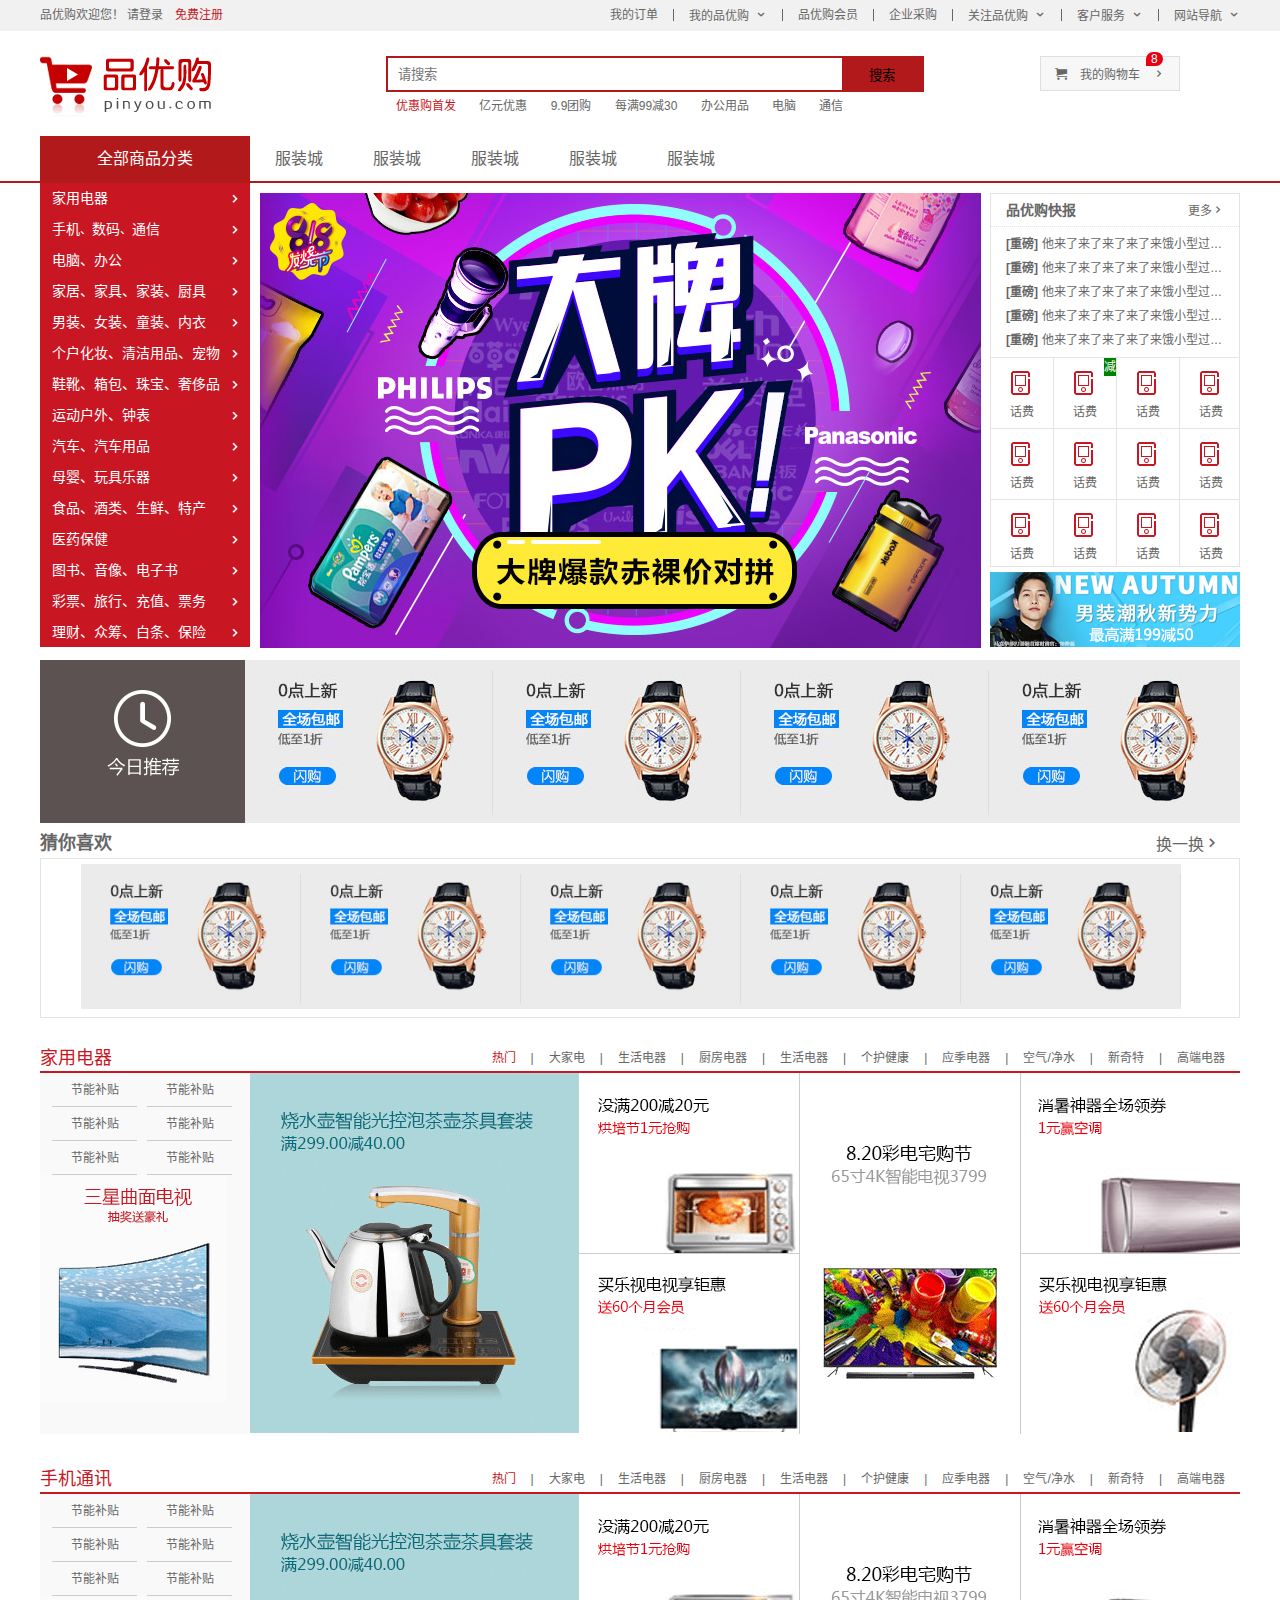
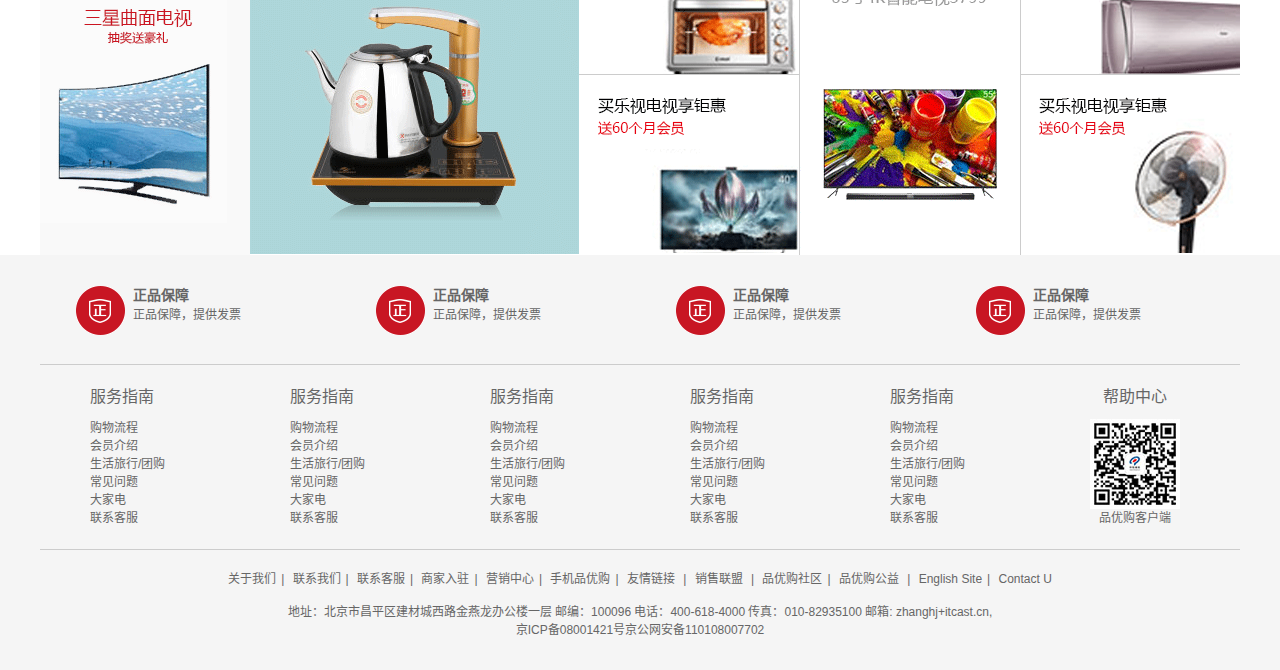
<file: index.html>
<!DOCTYPE html>
<html lang="zh-CN">

<head>
    <meta charset="utf-8" />
    <!-- 设置页面视口 -->
    <meta name="viewport" content="width=device-width,initial-scale=1.0" />
    <!-- 设置兼容性 -->
    <meta http-equiv="X-UA-Compatible" content="ie=edge" />
    <title>
        品优购商城-综合网购首选-正品低价、品质保障、配送及时、轻松购物！
    </title>
    <!-- 网站说明 -->
    <meta name="description"
        content="品优购商城-专业的综合网上购物商城,销售家电、数码通讯、电脑、家居百货、服装服饰、母婴、图书、食品等数万个品牌优质商品.便捷、诚信的服务，为您提供愉悦的网上购物体验!" />
    <!-- 网站关键字 -->
    <meta name="keyowrds" content="网上购物,网上商城,手机,笔记本,电脑,MP3,CD,VCD,DV,相机,数码,配件,手表,存储卡,京东" />

    <!-- 引入favicon图标  短时间内不显示 按ctrl+f5清楚一下浏览器的缓存即可-->
    <link rel="shortcut icon" type="image/x-icon" href="favicon.ico" />
    <!-- 引入基本样式 -->
    <link rel="stylesheet" href="css/base.css" />
    <!-- 引入公共样式 -->
    <link rel="stylesheet" href="css/common.css" />
    <!-- 引入index样式 -->
    <link rel="stylesheet" href="css/index.css">
</head>

<body>
    <!-- 快捷导航模块 start -->
    <section class="shortcut">
        <div class="w">
            <div class="fl">
                <ul>
                    <li>品优购欢迎您！&nbsp;</li>
                    <li>
                        <a href="#">请登录</a>&nbsp;
                        <a class="style_red" style="margin-left:5px;" href="register.html">免费注册</a>
                    </li>
                </ul>
            </div>
            <div class="fr">
                <ul>
                    <li>我的订单</li>
                    <li></li>
                    <li class="arrow-icon">我的品优购</li>
                    <li></li>
                    <li>品优购会员</li>
                    <li></li>
                    <li>企业采购</li>
                    <li></li>
                    <li class="arrow-icon">关注品优购</li>
                    <li></li>
                    <li class="arrow-icon">客户服务</li>
                    <li></li>
                    <li class="arrow-icon">网站导航</li>
                </ul>
            </div>
        </div>
    </section>
    <!-- 快捷导航模块 end -->
    <!-- header头部模块 start -->
    <header class="header w">
        <!-- logo模块 -->
        <div class="logo">
            <h1>
                <a href="index.html" title="品优购商城">品优购商城</a>
            </h1>
        </div>
        <!-- 搜索框 -->
        <div class="search">
            <input type="search" name="" id="" placeholder="请搜索" />
            <button>搜索</button>
        </div>
        <!--hotwrods 热点词模块 -->
        <div class="hotwords">
            <a href="#" class="style_red">优惠购首发</a>
            <a href="#">亿元优惠</a>
            <a href="#">9.9团购</a>
            <a href="#">每满99减30</a>
            <a href="#">办公用品</a>
            <a href="#">电脑</a>
            <a href="#">通信</a>
        </div>
        <!-- 购物车模块  -->
        <div class="shopcar">
            我的购物车
            <i class="count">
                8
            </i>
        </div>
    </header>
    <!-- header头部模块 end -->
    <!-- navd导航模块 start -->
    <nav class="nav">
        <div class="w">
            <div class="dropdown">
                <div class="dt">
                    全部商品分类
                </div>
                <div class="dd">
                    <ul>
                        <li><a href="#">家用电器</a> </li>
                        <li><a href="list.html">手机</a>、<a href="#">数码</a>、<a href="#">通信</a> </li>
                        <li><a href="#">电脑、办公</a> </li>
                        <li><a href="#">家居、家具、家装、厨具</a> </li>
                        <li><a href="#">男装、女装、童装、内衣</a> </li>
                        <li><a href="#">个户化妆、清洁用品、宠物</a> </li>
                        <li><a href="#">鞋靴、箱包、珠宝、奢侈品</a> </li>
                        <li><a href="#">运动户外、钟表</a> </li>
                        <li><a href="#">汽车、汽车用品</a> </li>
                        <li><a href="#">母婴、玩具乐器</a> </li>
                        <li><a href="#">食品、酒类、生鲜、特产</a> </li>
                        <li><a href="#">医药保健</a> </li>
                        <li><a href="#">图书、音像、电子书</a> </li>
                        <li><a href="#">彩票、旅行、充值、票务</a> </li>
                        <li><a href="#">理财、众筹、白条、保险</a> </li>
                    </ul>
                </div>
            </div>
            <div class="navitems">
                <ul>
                    <li><a href="#">服装城</a></li>
                    <li><a href="#">服装城</a></li>
                    <li><a href="#">服装城</a></li>
                    <li><a href="#">服装城</a></li>
                    <li><a href="#">服装城</a></li>
                </ul>
            </div>
        </div>
    </nav>
    <!-- navd导航模块 end -->
    <!-- 首页专有模块 start -->
    <div class="w">
        <div class="main">
            <div class="focus">
                <ul>
                    <li><img src="upload/focus1.png" alt=""></li>
                </ul>
            </div>
            <div class="newsflash">
                <div class="news">
                    <div class="news_hd">
                        <h5>品优购快报</h5>
                        <a href="#" class="more">更多</a>
                    </div>
                    <div class="news_bd">
                        <ul>
                            <li><a href="#"><strong>[重磅]</strong>他来了来了来了来了来饿小型过程啊 奥了</a></li>
                            <li><a href="#"><strong>[重磅]</strong>他来了来了来了来了来饿小型过程啊 奥了</a></li>
                            <li><a href="#"><strong>[重磅]</strong>他来了来了来了来了来饿小型过程啊 奥了</a></li>
                            <li><a href="#"><strong>[重磅]</strong>他来了来了来了来了来饿小型过程啊 奥了</a></li>
                            <li><a href="#"><strong>[重磅]</strong>他来了来了来了来了来饿小型过程啊 奥了</a></li>
                        </ul>
                    </div>
                </div>
                <div class="lifeservice">
                    <ul>
                        <li><i></i>
                            <p>话费</p>
                        </li>
                        <li><i></i>
                            <div class="reduceicon">减</div>
                            <p>话费</p>
                        </li>
                        <li><i></i>
                            <p>话费</p>
                        </li>
                        <li><i></i>
                            <p>话费</p>
                        </li>
                        <li><i></i>
                            <p>话费</p>
                        </li>
                        <li><i></i>
                            <p>话费</p>
                        </li>
                        <li><i></i>
                            <p>话费</p>
                        </li>
                        <li><i></i>
                            <p>话费</p>
                        </li>
                        <li><i></i>
                            <p>话费</p>
                        </li>
                        <li><i></i>
                            <p>话费</p>
                        </li>
                        <li><i></i>
                            <p>话费</p>
                        </li>
                        <li><i></i>
                            <p>话费</p>
                        </li>
                        <li><i></i>
                            <p>话费</p>
                        </li>
                    </ul>

                </div>
                <div class="bargain">
                    <img src="upload/bargain.png" alt="">
                </div>
            </div>
        </div>
    </div>
    <!-- 首页专有模块 end -->
    <!-- 推荐模块 start -->
    <div class="w recom">
        <div class="recom_hd">
            <img src="/images/recom.png" alt="">
        </div>
        <div class="recom_bd">
            <ul>
                <li><img src="upload/recom_03.jpg" alt=""></li>
                <li><img src="upload/recom_03.jpg" alt=""></li>
                <li><img src="upload/recom_03.jpg" alt=""></li>
                <li><img src="upload/recom_03.jpg" alt=""></li>
            </ul>
        </div>
    </div>
    <!-- 推荐模块 end -->
    <!-- 猜你喜欢 start -->
    <div class="w guess">
        <div class="guess_hd">
            <h6>猜你喜欢</h6>
            <a href="#">换一换</a>
        </div>
        <div class="guess_bd">
            <ul>
                <li><img src="upload/recom_03.jpg" alt=""></li>
                <li><img src="upload/recom_03.jpg" alt=""></li>
                <li><img src="upload/recom_03.jpg" alt=""></li>
                <li><img src="upload/recom_03.jpg" alt=""></li>
                <li><img src="upload/recom_03.jpg" alt=""></li>
            </ul>
        </div>
    </div>
    <!-- 猜你喜欢 end -->
    <!-- 电梯 start -->
    <div class="floor">
        <!-- 1楼家电 -->
        <div class="w jiadian">
            <div class="box_hd">
                <h3>家用电器</h3>
                <div class="tab_list">
                    <ul>
                        <li> <a href="#" class="style_red">热门</a>|</li>
                        <li><a href="#">大家电</a>|</li>
                        <li><a href="#">生活电器</a>|</li>
                        <li><a href="#">厨房电器</a>|</li>
                        <li><a href="#">生活电器</a>|</li>
                        <li><a href="#">个护健康</a>|</li>
                        <li><a href="#">应季电器</a>|</li>
                        <li><a href="#">空气/净水</a>|</li>
                        <li><a href="#">新奇特</a>|</li>
                        <li><a href="#"> 高端电器</a></li>
                    </ul>

                </div>
            </div>
            <div class="box_bd">
                <div class="tab_content">
                    <div class="table_list_item">
                        <div class="col_210">
                            <ul>
                                <li><a href="#">节能补贴</a></li>
                                <li><a href="#">节能补贴</a></li>
                                <li><a href="#">节能补贴</a></li>
                                <li><a href="#">节能补贴</a></li>
                                <li><a href="#">节能补贴</a></li>
                                <li><a href="#">节能补贴</a></li>
                            </ul>
                            <a href="#">
                                <img src="upload/floor-1-1.png" alt="">
                            </a>
                        </div>
                        <div class="col_329">
                            <a href="#"><img src="upload/floor-1-b01.png" alt=""></a>
                        </div>
                        <div class="col_221">
                            <a href="#" class="bb"><img src="upload/floor-1-2.png" alt=""></a>
                            <a href="#"><img src="upload/floor-1-3.png" alt=""></a>
                        </div>
                        <div class="col_221">
                            <a href="#"><img src="upload/floor-1-4.png" alt=""></a>
                        </div>
                        <div class="col_219">
                            <a href="#" class="bb"><img src="upload/floor-1-5.png" alt=""></a>
                            <a href="#"><img src="upload/floor-1-6.png" alt=""></a>
                        </div>
                    </div>
                </div>
            </div>
        </div>
        <!-- 2楼手机 -->
        <div class="w shouji">
            <div class="box_hd">
                <h3>手机通讯</h3>
                <div class="tab_list">
                    <ul>
                        <li> <a href="#" class="style_red">热门</a>|</li>
                        <li><a href="#">大家电</a>|</li>
                        <li><a href="#">生活电器</a>|</li>
                        <li><a href="#">厨房电器</a>|</li>
                        <li><a href="#">生活电器</a>|</li>
                        <li><a href="#">个护健康</a>|</li>
                        <li><a href="#">应季电器</a>|</li>
                        <li><a href="#">空气/净水</a>|</li>
                        <li><a href="#">新奇特</a>|</li>
                        <li><a href="#"> 高端电器</a></li>
                    </ul>

                </div>
            </div>
            <div class="box_bd">
                <div class="tab_content">
                    <div class="table_list_item">
                        <div class="col_210">
                            <ul>
                                <li><a href="#">节能补贴</a></li>
                                <li><a href="#">节能补贴</a></li>
                                <li><a href="#">节能补贴</a></li>
                                <li><a href="#">节能补贴</a></li>
                                <li><a href="#">节能补贴</a></li>
                                <li><a href="#">节能补贴</a></li>
                            </ul>
                            <a href="#">
                                <img src="upload/floor-1-1.png" alt="">
                            </a>
                        </div>
                        <div class="col_329">
                            <a href="#"><img src="upload/floor-1-b01.png" alt=""></a>
                        </div>
                        <div class="col_221">
                            <a href="#" class="bb"><img src="upload/floor-1-2.png" alt=""></a>
                            <a href="#"><img src="upload/floor-1-3.png" alt=""></a>
                        </div>
                        <div class="col_221">
                            <a href="#"><img src="upload/floor-1-4.png" alt=""></a>
                        </div>
                        <div class="col_219">
                            <a href="#" class="bb"><img src="upload/floor-1-5.png" alt=""></a>
                            <a href="#"><img src="upload/floor-1-6.png" alt=""></a>
                        </div>
                    </div>
                </div>
            </div>
        </div>
    </div>
    <!-- 电梯 end -->
    <!-- 底部模块制作 start-->
    <footer class="footer">
        <div class="w">
            <div class="mod-service">
                <ul>
                    <li>
                        <h5></h5>
                        <div class="service_txt">
                            <h4>正品保障</h4>
                            <p>正品保障，提供发票</p>
                        </div>
                    </li>
                    <li>
                        <h5></h5>
                        <div class="service_txt">
                            <h4>正品保障</h4>
                            <p>正品保障，提供发票</p>
                        </div>
                    </li>
                    <li>
                        <h5></h5>
                        <div class="service_txt">
                            <h4>正品保障</h4>
                            <p>正品保障，提供发票</p>
                        </div>
                    </li>
                    <li>
                        <h5></h5>
                        <div class="service_txt">
                            <h4>正品保障</h4>
                            <p>正品保障，提供发票</p>
                        </div>
                    </li>
                </ul>
            </div>
            <div class="mod_help">
                <dl>
                    <dt>服务指南</dt>
                    <dd><a href="#">购物流程</a></dd>
                    <dd><a href="#">会员介绍</a></dd>
                    <dd><a href="#">生活旅行/团购</a></dd>
                    <dd><a href="#">常见问题</a></dd>
                    <dd><a href="#">大家电</a></dd>
                    <dd><a href="#">联系客服</a></dd>
                </dl>
                <dl>
                    <dt>服务指南</dt>
                    <dd><a href="#">购物流程</a></dd>
                    <dd><a href="#">会员介绍</a></dd>
                    <dd><a href="#">生活旅行/团购</a></dd>
                    <dd><a href="#">常见问题</a></dd>
                    <dd><a href="#">大家电</a></dd>
                    <dd><a href="#">联系客服</a></dd>
                </dl>
                <dl>
                    <dt>服务指南</dt>
                    <dd><a href="#">购物流程</a></dd>
                    <dd><a href="#">会员介绍</a></dd>
                    <dd><a href="#">生活旅行/团购</a></dd>
                    <dd><a href="#">常见问题</a></dd>
                    <dd><a href="#">大家电</a></dd>
                    <dd><a href="#">联系客服</a></dd>
                </dl>
                <dl>
                    <dt>服务指南</dt>
                    <dd><a href="#">购物流程</a></dd>
                    <dd><a href="#">会员介绍</a></dd>
                    <dd><a href="#">生活旅行/团购</a></dd>
                    <dd><a href="#">常见问题</a></dd>
                    <dd><a href="#">大家电</a></dd>
                    <dd><a href="#">联系客服</a></dd>
                </dl>
                <dl>
                    <dt>服务指南</dt>
                    <dd><a href="#">购物流程</a></dd>
                    <dd><a href="#">会员介绍</a></dd>
                    <dd><a href="#">生活旅行/团购</a></dd>
                    <dd><a href="#">常见问题</a></dd>
                    <dd><a href="#">大家电</a></dd>
                    <dd><a href="#">联系客服</a></dd>
                </dl>
                <dl>
                    <dt>帮助中心</dt>
                    <img src="./images/wx_cz.jpg" alt="">
                    品优购客户端
                </dl>

            </div>
            <div class="mod_copyright">
                <div class="links">
                    <a href="#">关于我们</a>|
                    <a href="#">联系我们</a>|
                    <a href="#">联系客服</a>|
                    <a href="#">商家入驻</a>|
                    <a href="#">营销中心</a>|
                    <a href="#">手机品优购</a>|
                    <a href="#">友情链接</a> |
                    <a href="#">销售联盟</a> |
                    <a href="#">品优购社区</a>|
                    <a href="#">品优购公益</a> |
                    <a href="#">English Site</a>|
                    <a href="#">Contact U</a>
                </div>
                <div class="copytight">
                    地址：北京市昌平区建材城西路金燕龙办公楼一层 邮编：100096 电话：400-618-4000 传真：010-82935100 邮箱: zhanghj+itcast.cn,<br>
                    京ICP备08001421号京公网安备110108007702
                </div>
            </div>
        </div>
    </footer>

    <!-- 底部模块制作 end-->


</body>

</html>
</file>
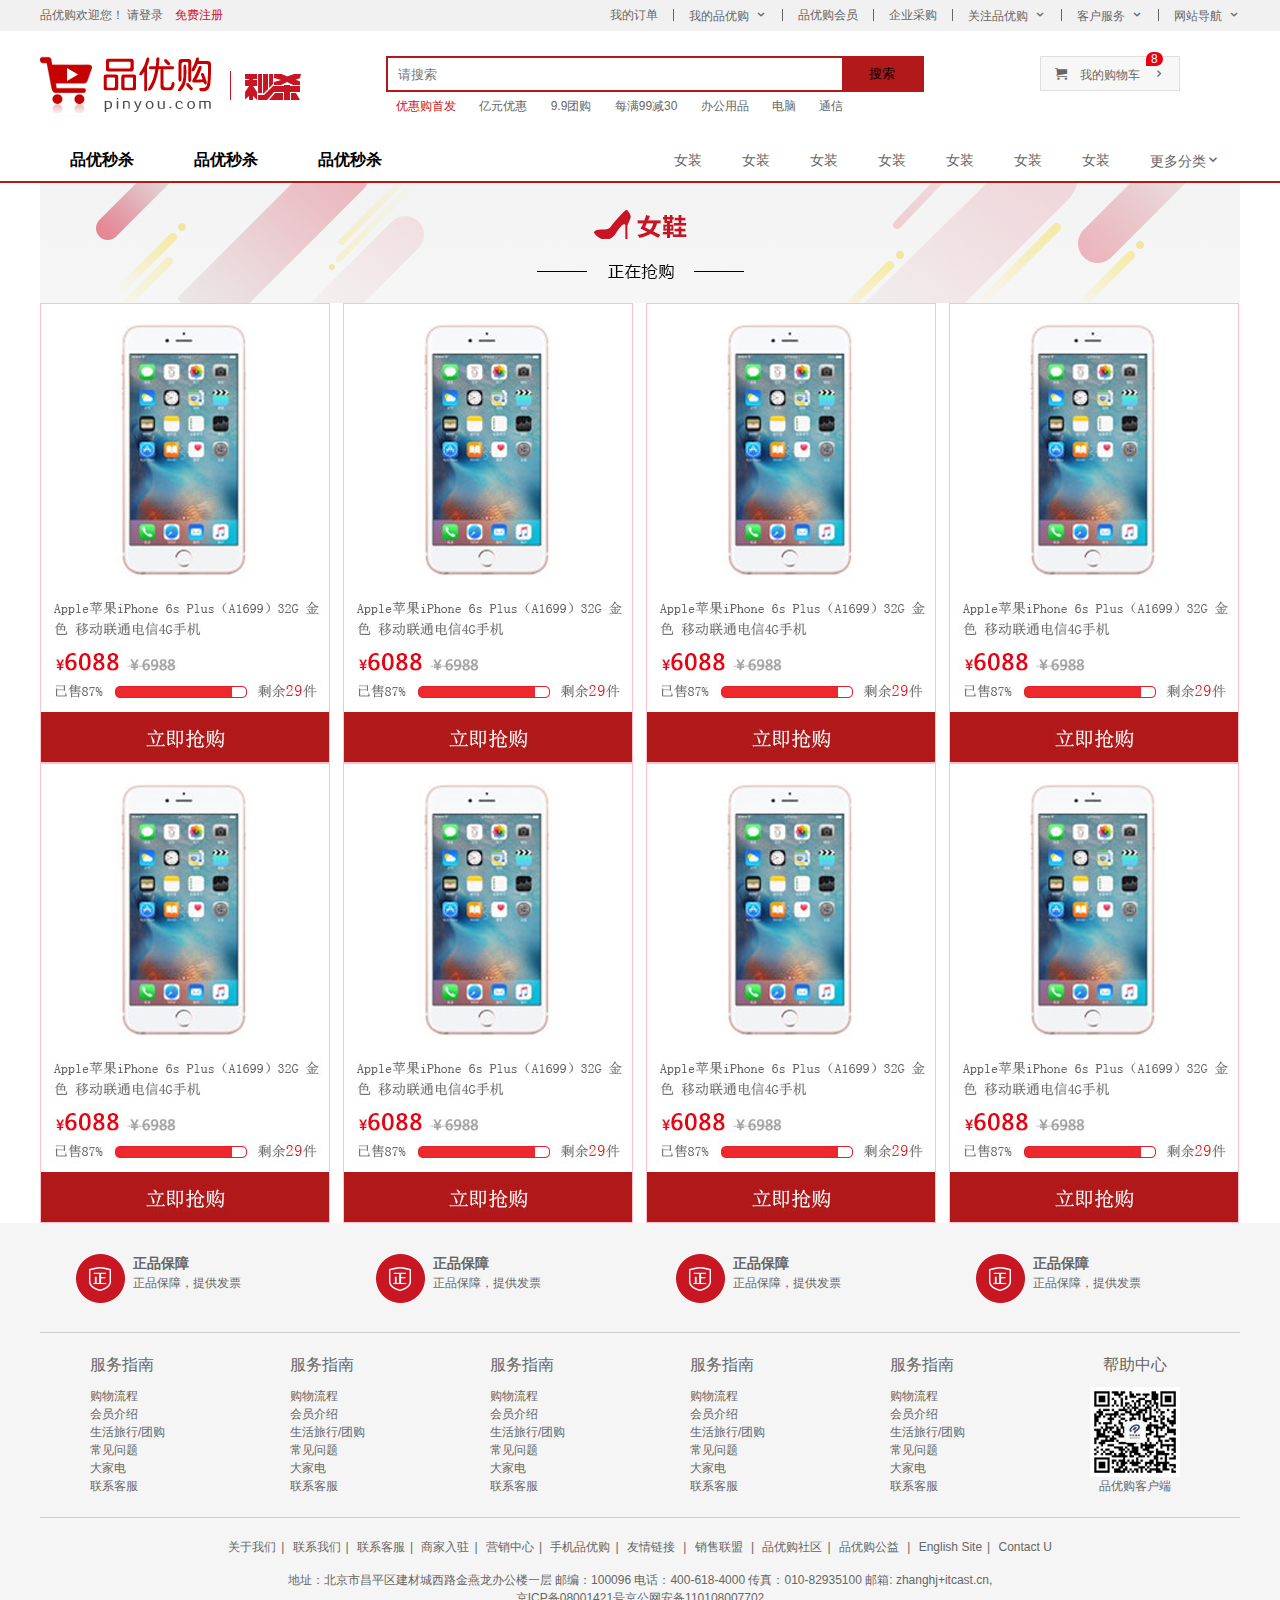
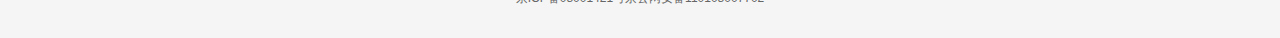
<file: list.html>
<!DOCTYPE html>
<html lang="en">
<head>
    <meta charset="UTF-8">
    <meta http-equiv="X-UA-Compatible" content="IE=edge">
    <meta name="viewport" content="width=device-width, initial-scale=1.0">
    <title>列表页
    </title>
    <!-- 网站说明 -->
    <meta name="description"
        content="品优购商城-专业的综合网上购物商城,销售家电、数码通讯、电脑、家居百货、服装服饰、母婴、图书、食品等数万个品牌优质商品.便捷、诚信的服务，为您提供愉悦的网上购物体验!" />
    <!-- 关键字 -->
    <meta name="keywords" content="网上购物,网上商城,手机,笔记本,电脑,MP3,CD,VCD,DV,相机,数码,配件,手表,存储卡,京东" />

    <!-- 引入favicon图标 -->
    <link rel="shortcut icon" href="favicon.ico" />
    <link rel="stylesheet" href="css/base.css">
    <link rel="stylesheet" href="css/common.css">
    <link rel="stylesheet" href="css/list.css">
   
</head>
<body>
     <!-- 快捷导航模块 start -->
     <section class="shortcut">
        <div class="w">
            <div class="fl">
                <ul>
                    <li>品优购欢迎您！&nbsp;</li>
                    <li>
                        <a href="#">请登录</a>&nbsp;
                        <a class="style_red" style="margin-left:5px;" href="#">免费注册</a>
                    </li>
                </ul>
            </div>
            <div class="fr">
                <ul>
                    <li>我的订单</li>
                    <li></li>
                    <li class="arrow-icon">我的品优购</li>
                    <li></li>
                    <li>品优购会员</li>
                    <li></li>
                    <li>企业采购</li>
                    <li></li>
                    <li class="arrow-icon">关注品优购</li>
                    <li></li>
                    <li class="arrow-icon">客户服务</li>
                    <li></li>
                    <li class="arrow-icon">网站导航</li>
                </ul>
            </div>
        </div>
    </section>
    <!-- 快捷导航模块 end -->
    <!-- header头部模块 start -->
    <header class="header w">
        <!-- logo模块 -->
        <div class="logo">
            <h1>
                <a href="index.html" title="品优购商城">品优购商城</a>
            </h1>
        </div>
        <!-- 秒杀模块 -->
        <div class="sk">
            <img src="images/sk.png" alt="">
        </div>
        <!-- 搜索框 -->
        <div class="search">
            <input type="search" name="" id="" placeholder="请搜索" />
            <button>搜索</button>
        </div>
        <!--hotwrods 热点词模块 -->
        <div class="hotwords">
            <a href="#" class="style_red">优惠购首发</a>
            <a href="#">亿元优惠</a>
            <a href="#">9.9团购</a>
            <a href="#">每满99减30</a>
            <a href="#">办公用品</a>
            <a href="#">电脑</a>
            <a href="#">通信</a>
        </div>
        <!-- 购物车模块  -->
        <div class="shopcar">
            我的购物车
            <i class="count">
                8
            </i>
        </div>
    </header>
    <!-- header头部模块 end -->
     <!-- navd导航模块 start -->
     <nav class="nav">
        <div class="w">
            <div class="sk_list">
                <ul>
                    <li><a href="#">品优秒杀</a></li>
                    <li><a href="#">品优秒杀</a></li>
                    <li><a href="#">品优秒杀</a></li>
                </ul>
            </div>
            <div class="sk_con">
                <ul>
                    <li><a href="#">女装</a></li>                    
                    <li><a href="#">女装</a></li>                    
                    <li><a href="#">女装</a></li>                    
                    <li><a href="#">女装</a></li>                    
                    <li><a href="#">女装</a></li>                    
                    <li><a href="#">女装</a></li>                    
                    <li><a href="#">女装</a></li>                    
                    <li><a href="#">更多分类</a></li>                 
                </ul>
            </div>
        </div>
    </nav>
    <!-- navd导航模块 end -->
    <!-- 抢购内容 start -->

    <!-- 抢购内容 end -->
    <div class="w sk_container">
        <div class="sk_hd">
            <img src="upload/bg_03.png" alt="">
        </div>
        <div class="sk_bd">
            <ul class="clearfix">
                <li>
                    <img src="upload/list.jpg" alt="">
                </li>
                <li>
                    <img src="upload/list.jpg" alt="">
                </li>
                <li>
                    <img src="upload/list.jpg" alt="">
                </li>
                <li>
                    <img src="upload/list.jpg" alt="">
                </li>
                <li>
                    <img src="upload/list.jpg" alt="">
                </li>
                <li>
                    <img src="upload/list.jpg" alt="">
                </li>
                <li>
                    <img src="upload/list.jpg" alt="">
                </li>
                <li>
                    <img src="upload/list.jpg" alt="">
                </li>
                
            </ul>
        </div>
    </div>
     <!-- 底部模块制作 start-->
     <footer class="footer">
        <div class="w">
            <div class="mod-service">
                <ul>
                    <li>
                        <h5></h5>
                        <div class="service_txt">
                            <h4>正品保障</h4>
                            <p>正品保障，提供发票</p>
                        </div>
                    </li>
                    <li>
                        <h5></h5>
                        <div class="service_txt">
                            <h4>正品保障</h4>
                            <p>正品保障，提供发票</p>
                        </div>
                    </li>
                    <li>
                        <h5></h5>
                        <div class="service_txt">
                            <h4>正品保障</h4>
                            <p>正品保障，提供发票</p>
                        </div>
                    </li>
                    <li>
                        <h5></h5>
                        <div class="service_txt">
                            <h4>正品保障</h4>
                            <p>正品保障，提供发票</p>
                        </div>
                    </li>
                </ul>
            </div>
            <div class="mod_help">
                <dl>
                    <dt>服务指南</dt>
                    <dd><a href="#">购物流程</a></dd>
                    <dd><a href="#">会员介绍</a></dd>
                    <dd><a href="#">生活旅行/团购</a></dd>
                    <dd><a href="#">常见问题</a></dd>
                    <dd><a href="#">大家电</a></dd>
                    <dd><a href="#">联系客服</a></dd>
                </dl>
                <dl>
                    <dt>服务指南</dt>
                    <dd><a href="#">购物流程</a></dd>
                    <dd><a href="#">会员介绍</a></dd>
                    <dd><a href="#">生活旅行/团购</a></dd>
                    <dd><a href="#">常见问题</a></dd>
                    <dd><a href="#">大家电</a></dd>
                    <dd><a href="#">联系客服</a></dd>
                </dl>
                <dl>
                    <dt>服务指南</dt>
                    <dd><a href="#">购物流程</a></dd>
                    <dd><a href="#">会员介绍</a></dd>
                    <dd><a href="#">生活旅行/团购</a></dd>
                    <dd><a href="#">常见问题</a></dd>
                    <dd><a href="#">大家电</a></dd>
                    <dd><a href="#">联系客服</a></dd>
                </dl>
                <dl>
                    <dt>服务指南</dt>
                    <dd><a href="#">购物流程</a></dd>
                    <dd><a href="#">会员介绍</a></dd>
                    <dd><a href="#">生活旅行/团购</a></dd>
                    <dd><a href="#">常见问题</a></dd>
                    <dd><a href="#">大家电</a></dd>
                    <dd><a href="#">联系客服</a></dd>
                </dl>
                <dl>
                    <dt>服务指南</dt>
                    <dd><a href="#">购物流程</a></dd>
                    <dd><a href="#">会员介绍</a></dd>
                    <dd><a href="#">生活旅行/团购</a></dd>
                    <dd><a href="#">常见问题</a></dd>
                    <dd><a href="#">大家电</a></dd>
                    <dd><a href="#">联系客服</a></dd>
                </dl>
                <dl>
                    <dt>帮助中心</dt>
                    <img src="./images/wx_cz.jpg" alt="">
                    品优购客户端
                </dl>

            </div>
            <div class="mod_copyright">
                <div class="links">
                    <a href="#">关于我们</a>|
                    <a href="#">联系我们</a>|
                    <a href="#">联系客服</a>|
                    <a href="#">商家入驻</a>|
                    <a href="#">营销中心</a>|
                    <a href="#">手机品优购</a>|
                    <a href="#">友情链接</a> |
                    <a href="#">销售联盟</a> |
                    <a href="#">品优购社区</a>|
                    <a href="#">品优购公益</a> |
                    <a href="#">English Site</a>|
                    <a href="#">Contact U</a>
                </div>
                <div class="copytight">
                    地址：北京市昌平区建材城西路金燕龙办公楼一层 邮编：100096 电话：400-618-4000 传真：010-82935100 邮箱: zhanghj+itcast.cn,<br>
                    京ICP备08001421号京公网安备110108007702
                </div>
            </div>
        </div>
    </footer>

    <!-- 底部模块制作 end-->
</body>
</html>
</file>
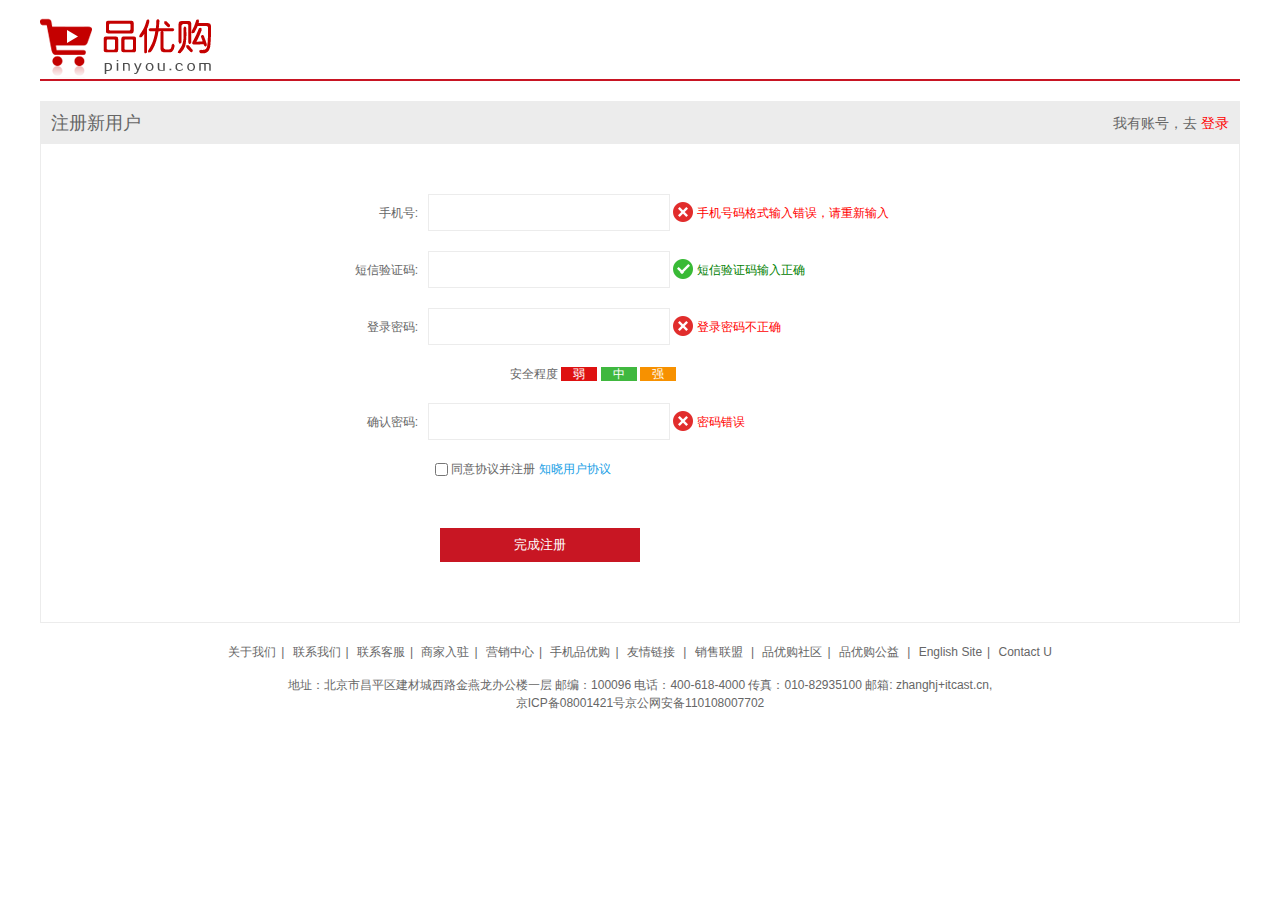
<file: register.html>
<!DOCTYPE html>
<html lang="en">
<head>
    <meta charset="UTF-8">
    <meta http-equiv="X-UA-Compatible" content="IE=edge">
    <meta name="viewport" content="width=device-width, initial-scale=1.0">
    <title>个人注册</title>
    <link rel="shortcut icon" href="favicon.ico">
    <link rel="stylesheet" href="css/base.css">
    <link rel="stylesheet" href="css/register.css">
</head>
<body>
    <div class="w">
        <header>
            <div class="logo">
                <a href="index.html"><img src="images/logo.png" alt=""></a>
            </div>
        </header>
        <div class="register">
            <div class="reg_hd">
                <h3>注册新用户
                    <div class="login">我有账号，去 <a href="index.html">登录</a></div>
                </h3>
            </div>
            <div class="reg_bd">
                <div class="reg_form">
                    <form action="">
                    <ul>
                        <li><label for="">手机号: </label><input type="text" class="inp">
                            <span class="error"><i class="error_icon"></i>手机号码格式输入错误，请重新输入</span>
                        </li>
                        <li><label for="">短信验证码:</label><input type="text" class="inp">
                            <span class="success"><i class="success_icon"></i>短信验证码输入正确</span>
                        </li>
                        <li><label for="">登录密码:</label><input type="password" class="inp">
                            <span class="error"><i class="error_icon"></i>登录密码不正确</span>
                        </li>
                        <li class="safe">
                            安全程度 <em>弱</em> <em>中</em> <em>强</em>
                        </li>
                        <li><label for="">确认密码:</label><input type="password" class="inp">
                            <span class="error"><i class="error_icon"></i>密码错误</span>
                        </li>
                        <li class="agree"> 
                            <input type="checkbox" name="" id=""> 同意协议并注册 <a href="#">知晓用户协议</a>
                        </li>
                        <li>
                            <input type="submit" value="完成注册" class="btn">
                        </li>
                    </ul>
                    </form>
                </div>
            </div>
        </div>
        <footer>
            <div class="mod_copyright">
                <div class="links">
                    <a href="#">关于我们</a>|
                    <a href="#">联系我们</a>|
                    <a href="#">联系客服</a>|
                    <a href="#">商家入驻</a>|
                    <a href="#">营销中心</a>|
                    <a href="#">手机品优购</a>|
                    <a href="#">友情链接</a> |
                    <a href="#">销售联盟</a> |
                    <a href="#">品优购社区</a>|
                    <a href="#">品优购公益</a> |
                    <a href="#">English Site</a>|
                    <a href="#">Contact U</a>
                </div>
                <div class="copytight">
                    地址：北京市昌平区建材城西路金燕龙办公楼一层 邮编：100096 电话：400-618-4000 传真：010-82935100 邮箱: zhanghj+itcast.cn,<br>
                    京ICP备08001421号京公网安备110108007702
                </div>
            </div>
        </footer>
    </div>
</body>
</html>
</file>
<file: css/base.css>
*{
    margin:0;
    padding:0;
    box-sizing:border-box;
}
em,
i{
    font-style:normal;
}

li{
    list-style:none;
}

img{
    border:0;
    /* 行内元素的垂直对齐方式 */
    vertical-align: middle;
}

button{
    cursor: pointer;
}

a{
    color:#666;
    text-decoration:none;
}

a:hover{
    color:#c81623;
}

button,
input{
    font-family: Microsoft YaHei, Heiti SC, tahoma, arial, Hiragino Sans GB, "\5B8B\4F53", sans-serif;
    border:0;
    outline:none;
}

body{
    -webkit-font-smoothing:antialiased;
    background-color:#fff;
    font:12px/1.5 Microsoft YaHei, Heiti SC, tahoma, arial, Hiragino Sans GB, "\5B8B\4F53", sans-serif;;
    color:#666
}
.hide,
.none{
    display: none;
}
/* 清除浮动 */
.clearfix:after {
    visibility: hidden;
    clear: both;
    display: block;
    content: ".";
    height: 0
}

.clearfix {
    *zoom: 1
}
</file>
<file: css/common.css>
/* 声明字体图标 这里一定要注意路径的变化 */
@font-face {
    font-family: 'icomoon';
    src: url('../fonts/icomoon.eot?tomleg');
    src: url('../fonts/icomoon.eot?tomleg#iefix') format('embedded-opentype'),
        url('../fonts/icomoon.ttf?tomleg') format('truetype'),
        url('../fonts/icomoon.woff?tomleg') format('woff'),
        url('../fonts/icomoon.svg?tomleg#icomoon') format('svg');
    font-weight: normal;
    font-style: normal;
    font-display: block;
}

/* 版心 */
.w {
    width: 1200px;
    margin: 0 auto;
}

.fl {
    float: left;
}

.fr {
    float: right;
}

.style_red {
    color: #c81623;
}

/* ##快捷导航设置 */
.shortcut {
    height: 31px;
    line-height: 31px;
    background-color: #f1f1f1;
}

.shortcut ul li {
    float: left;
}

/* 选择所有偶数的小li */
.shortcut .fr ul li:nth-child(even) {
    width: 1px;
    height: 12px;
    background-color: #666;
    margin: 9px 15px 0;
}

/* 添加小三角 */
.arrow-icon::after {
    content: '\e91e';
    font-family: 'icomoon';
    margin-left: 6px;
}

/* ##header头部制作 */
.header {
    position: relative;
    height: 105px;
    background-color: #fff;
}

.logo {
    position: absolute;
    top: 25px;
    width: 171px;
    height: 61px;
    background-color: #fff;
}

.logo a {
    display: block;
    width: 171px;
    height: 61px;
    background: url(../images/logo.png ) no-repeat;
    /* font-size:0px;京东做法 */
    /* 淘宝做法 */
    text-indent: -9999px;
    overflow: hidden;
}

.search {
    position: absolute;
    left: 346px;
    top: 25px;
    width: 538px;
    height: 36px;
    border: 2px solid #b1191a;
}

.search input {
    float: left;
    width: 454px;
    height: 32px;
    padding-left: 10px;
}

.search button {
    float: left;
    width: 80px;
    height: 32px;
    background-color: #b1191a;
}

.hotwords {
    position: absolute;
    top: 66px;
    left: 346px;
}

.hotwords a {
    margin: 0 10px;
}

.shopcar {
    position: absolute;
    right: 60px;
    top: 25px;
    width: 140px;
    height: 35px;
    line-height: 35px;
    text-align: center;
    border: 1px solid #dfdfdf;
    background-color: #f7f7f7;
}

.shopcar::before {
    content: '\e93a';
    font-family: 'icomoon';
    margin-right: 10px;
}

.shopcar::after {
    content: '\e920';
    font-family: 'icomoon';
    margin-left: 10px;
}

.count {
    position: absolute;
    top: -5px;
    left: 105px;
    height: 14px;
    line-height: 14px;
    color: #fff;
    background-color: #e60012;
    padding: 0 5px;
    border-radius: 7px 7px 7px 0;
}

/* ##nav导航块 */
.nav{
    height: 47px;
    border-bottom: 2px solid #b1191a;
}
.nav .dropdown{
    float: left;
    width: 210px;
    height:45px ;
    background-color: #b1191a;
}
.nav .navitems{
    float: left;
}

.nav .dropdown .dt{
    width: 100%;
    height: 100%;
    line-height:45px ;
    color:#fff;
    font-size:16px;
    text-align:center;
}
.dropdown .dd{
    width: 210px;
    height: 464px;
    background-color: #c81623;
    margin-top:2px;
}

.dropdown .dd ul li{
    position:relative;
    width: 100%;
    height: 31px;
    line-height: 31px;
    margin-left: 2px;
    padding-left: 10px;
    color: #fff;    
}
.dropdown .dd ul li:hover{
    background-color: #fff;
}
.dropdown .dd ul li:hover a{
    color:#c81623;
}
.dropdown .dd ul li a{
    font-size: 14px;
    color:#fff;
}
.dropdown .dd ul li::after{
    position:absolute;
    top:1px;
    right:10px;
    color:#fff;
    font-family: 'icomoon';
    content:'\e920';
    font-size: 14px;
}
.navitems ul li{
    float:left;
}
.navitems ul li a{
    display:block;
    height: 45px;
    line-height: 45px;
    font-size: 16px;
    padding: 0 25px;
}

/* ##底部元素制作 */
.footer{
    height: 415px;
    background-color: #f5f5f5;
    padding-top: 30px;
}
.mod-service{
    height: 80px;
    border-bottom: 1px solid #ccc;
}
.mod-service ul li{
    float:left;
    width:300px;
    height:50px;
    padding-left: 35px;
}
.mod-service ul li h5{
    float:left;
    width:50px ;
    height: 50px;
    background: url(../images/icons.png) no-repeat -252px -2px;
    margin-right:8px;   
}
.service_txt h4{
    font-size:14px;
}
.service_txt p{
    font-size:12px;
}
.mod_help{
    height: 185px;
    border-bottom: 1px solid #ccc;
    padding-top: 20px;
    padding-left:50px;
}
.mod_help dl{
    float:left;
    width: 200px;
}
.mod_help dl dt {
    font-size: 16px;
    margin-bottom: 10px;
}
.mod_help dl:last-child{
    width: 90px;
    text-align: center;
}
.mod_copyright{
    padding-top:20px;
    text-align: center;
}
.mod_copyright .links{
    margin-bottom: 15px;
}
.mod_copyright .links a{
    padding:0 5px;
}
</file>
<file: css/index.css>
.main{
    width: 980px;
    height:455px ;
    margin-left: 220px;
    margin-top:10px ;
}
.focus{
    float:left;
    width: 712px;;
    height:100% ;
}
.newsflash{
    float:right;
    width: 250px;
    height: 455px;
}
.news{
    height: 165px;
    border: 1px solid #e4e4e4;
}
.news_hd{
    height: 33px;
    line-height: 33px;
    border-bottom:1px dotted #e4e4e4;
    padding:0 15px;
}
.news_hd h5{
    float:left;
    font-size:14px;
}
.news_hd .more{
    float:right;
}
.news_hd .more::after{
    font-family: 'icomoon';
    content:'\e920'
}
.news_bd{
    padding:5px 15px 0;
    height: 125px;
}
.news_bd ul li{
    height: 24px;
    line-height: 24px;
    overflow: hidden;
    white-space: nowrap;
    text-overflow: ellipsis; 
    /* 超出文本隐藏显示省略号*/
}
.news_bd ul li strong{
    display:inline-block;
    margin-right: 4px;
}

.lifeservice{
    height: 209px;
    border:1px solid #e4e4e4;
    border-top:none;
    overflow: hidden;
}
.lifeservice ul{
    width: 252px;
}
.lifeservice ul li{
    position:relative;
    float:left;
    width:63px;
    height: 71px;;
    border-right: 1px solid #e4e4e4;
    border-bottom:1px solid #e4e4e4;
    text-align:center;
}
.reduceicon{
    position:absolute;
    top:0;
    right: 0;
    font-size:12px;
    color:#fff;
    background-color: green;
}
.lifeservice ul li i{
    display:inline-block;
    width:24px;
    height: 28px;
    background-color: pink;
    margin-top:12px;
    background: url(../images/icons.png) no-repeat -18px -15px;
}

.bargain{
    margin-top: 5px;
    background-color: blue;
}

/* ##推荐 */
.recom{
    height: 163px;
    background-color: #ebebeb;
    margin-top: 12px;
}
.recom_hd{
    float:left;
    height: 163px;
    width: 205px;
    text-align: center;
    background-color: #5c5251;
    padding-top:30px;
}
.recom_bd{
    float: left;
}
.recom_bd ul li{
    position: relative;
    float:left;
}
.recom_bd ul li:nth-child(-n+3)::after{
    position:absolute;
    content:'';
    right: 0;
    top: 10px;
    width:1px ;
    height:145px ;
    background-color: #ddd;
}

/* ##猜你喜欢模块 */
.guess{
    margin-top:10px;
    height: 180px;
    background-color: #fff;
}
.guess_hd{
    height: 20px;
    line-height: 20px;
}
.guess_hd h6{
    float:left;
    font-size: 18px;
}
.guess_hd a{
    float:right;
    font-size:16px;
    margin-right: 20px;
}   
.guess_hd a::after{
    font-family: 'icomoon';
    content: '\e920';
}
.guess_bd{
    height: 160px;
    background-color: #fff;
    margin-top: 5px;
    padding:5px 40px 0;
    border:1px solid #e4e4e4;
}
.guess_bd ul li{
    float:left;
    position:relative;
}
.guess_bd ul li img{
    width: 220px;
}
.guess_bd ul li::after{
    content: '';
    position: absolute;
    right: 0;
    top: 10px;
    width: 1px;
    height: 130px;
    background-color: #ddd;
}
/* 楼层区域 */
.box_hd{
    height: 30px;
    border-bottom:2px solid  #c81623;
}
.box_hd h3{
    float:left;
    font-size: 18px;
    line-height: 30px;
    color:#c81623;
    font-weight: 400;
}
.tab_list{
    float:right;
    line-height: 30px;
}
.tab_list ul li{
    float:left;
}
.tab_list ul li a{
    margin:0 15px;
}
.floor .w{
    margin-top:30px;
}
.table_list_item>div{
    float:left;
    height: 361px;
}
.col_210{
    width:210px;
    background-color: #f9f9f9;
}
.col_210 ul{
    padding-left: 12px;
}
.col_210 ul li{
    float:left;
    width: 85px;
    height: 34px;
    line-height: 34px;
    border-bottom: 1px solid #ccc;
    margin-right: 10px;
    text-align: center;

}
.col_329{
    width: 329px;
}
.col_221{
    width: 221px;
    border-right: 1px solid #ccc;
}
.col_219{
    width: 219px;
}
.bb{
    display: block;
    border-bottom: 1px solid #ccc;
}

.box_bd{
    height: 361px;
}
</file>
<file: css/list.css>
.nav{
    overflow: hidden;
}
.sk{
    position:absolute;
    top:40px;
    left: 190px;
    border-left:1px solid #c81523;
    padding:3px 0 0 14px;

}
.sk_list{
    float:left;
}
.sk_list ul li{
    float:left;
}
.sk_list ul li a {
    display: block;
    padding:0 30px;
    font-size: 16px;
    line-height: 47px;
    font-weight: 700;
    color:#000;
}
.sk_con{
    float:right;
}
.sk_con ul li{
    float:left;
}
.sk_con ul li a{
    display: block;
    padding: 0 20px;
    line-height: 49px;
    font-size: 14px;
}
.sk_con ul li:last-child a::after{
    content:'\e91e';
    font-family:'icomoon' ;
}
.sk_bd ul li{
    overflow: hidden;
    float: left;
    height: 460px;
    width: 290px;
    margin-right: 13px;
    border: 1px solid transparent;
    background-color: pink;
}
.sk_bd ul li:nth-child(4n){
    margin-right: 0px;
}
.sk_bd ul li:hover{
    border: 1px solid #c81523;
}
</file>
<file: css/register.css>
.w{
    width: 1200px;
    margin:0 auto;
}
.logo{
    padding-top: 18px;
    border-bottom: 2px solid #c81523;
}
.register{
    height: 522px;
    margin-top:20px;
    border: 1px solid #ececec;
}
.reg_hd{
    height: 42px;
    line-height: 42px;
    background: #ececec;
    padding: 0 10px;

}
.reg_hd h3{
    font-size: 18px;
    font-weight: 400;
}
.login{
    float: right;
    font-size: 14px;
}
.login a {
    color:red;
}
.reg_form{
    width: 600px;
    margin: 50px auto 0;
}
.reg_form ul li{
    margin-bottom:20px;
}
.reg_form ul li label{
    display: inline-block;
    padding-right: 10px;
    width: 88px;
    text-align: right;
}
.reg_form ul li .inp{
    width: 242px;
    height: 37px;
    border: 1px solid #ececec
}
.success_icon,
.error_icon{
    display: inline-block;
    vertical-align: middle;
    width: 20px;
    height: 20px;
    margin-right: 4px;
    background: url(../images/error.png) no-repeat;
    margin-top: -3px;
}
.error{
        color:red;
}
.success{
    color:green;
}
.success_icon{
    background: url(../images/success.png) no-repeat;
}
.safe{
    padding-left: 170px;    
}
.safe em{
    color:#fff;
    padding:0 12px;
}
.safe em:first-child{
    background-color: #de1111;
}
.safe em:nth-child(2){
    background-color: #40b83f;
}
.safe em:last-child{
    background-color: #f79100;
}
.agree{
        padding-left: 95px;
}
.agree input{
    vertical-align: middle;
}
.agree a{
    color:#1ba1e6;
}
.btn{
    width: 200px;
    height:34px ;
    margin: 30px 0 0 100px;
    background-color: #c81623;
    color:#fff;

}

.mod_copyright{
    padding-top:20px;
    text-align: center;
}
.mod_copyright .links{
    margin-bottom: 15px;
}
.mod_copyright .links a{
    padding:0 5px;
}
</file>
